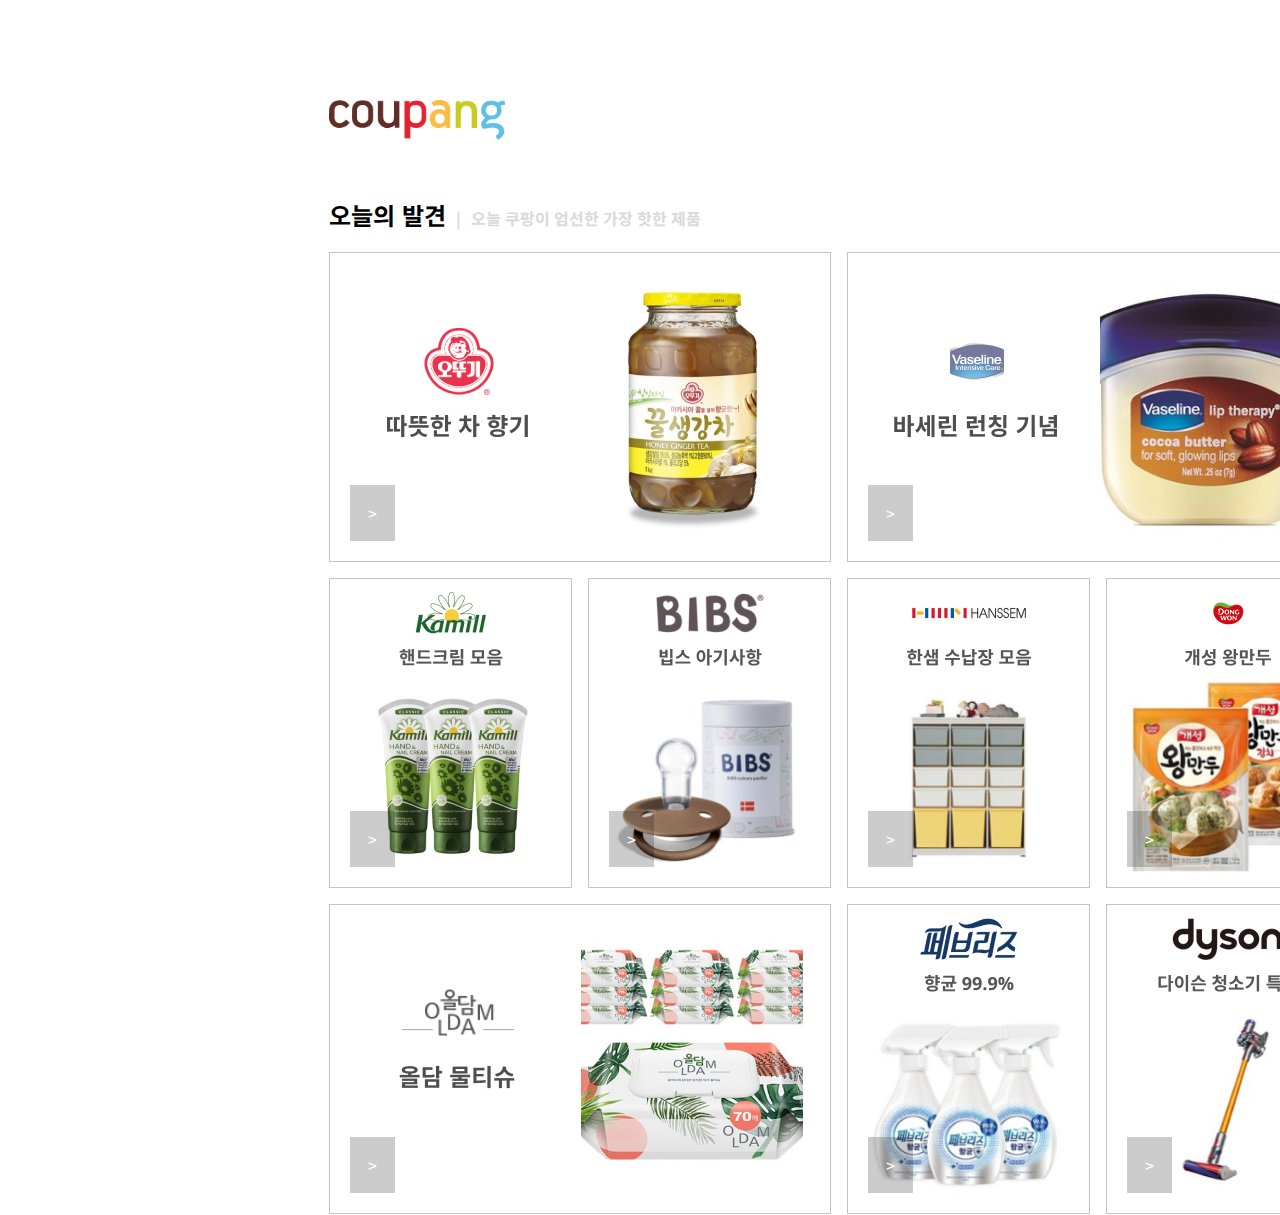
<file: mission-01/Mission-01/index.html>
<!-- HTML 작성 -->
<!DOCTYPE html>
<html lang="ko">
<head>
    <meta charset="UTF-8" />
    <meta http-equiv="X-UA-Compatible" content="IE=edge" />
    <meta name="viewport" content="width=device-width, initial-scale=1.0" />
    <title>쿠팡 오늘의 발견</title>
    <link rel="icon" href="./assets/favicon/favicon.ico" />
    <link rel="preconnect" href="https://fonts.googleapis.com" />
    <link rel="preconnect" href="https://fonts.gstatic.com" crossorigin />
    <link href="https://fonts.googleapis.com/css2?family=Noto+Sans+KR:wght@100;300;400;500;700;900&display=swap"
        rel="stylesheet" />
    <link rel="stylesheet" href="./stylesheets/main.css" />
</head>
<body>
    <header>
        <h1>
            <a href="https://www.coupang.com/"><img src="./assets/logo/logo.png" alt="쿠팡으로 이동" class="logo" /></a>
        </h1>
    </header>
    <div class="container">
        <section class="top">
            <h2>오늘의 발견<span aria-hidden="true" class="middleBar">|</span><span>오늘 쿠팡이 엄선한 가장 핫한 제품</span></h2>
            <a id="leftContent" class="content" href="/">
                <img src="./assets/discovery/honeytea.jpg" alt="꿀 생강차" class="headerContentImg" />
            </a>
            <a id="rightContent" class="content" href="/">
                <img src="./assets/discovery/vaseline.jpg" alt="바세린" class="headerContentImg" />
            </a>
        </section>
        <section class="middle">
            <a class="content middleContent" href="/">
                <img src="./assets/discovery/handcream.jpg" alt="핸드크림" class="headerContentImg" />
            </a>
            <a class="content middleContent" href="/">
                <img src="./assets/discovery/bibs.jpg" alt="빕스 아기사항" class="headerContentImg" />
            </a>
            <a class="content middleContent" href="/">
                <img src="./assets/discovery/hanssem.jpg" alt="한샘 수납장" class="headerContentImg" />
            </a>
            <a href="/" class="content middleContent">
                <img src="./assets/discovery/dumpling.jpg" alt="개성 왕만두" class="headerContentImg" />
            </a>
        </section>
        <section class="bottom">
            <a href="/" class="bottomContentLeft content">
                <img src="./assets/discovery/wettissue.jpg" alt="올담 물티슈" class="headerContentImg" />
            </a>
            <a class="content bottomContent" href="/">
                <img src="./assets/discovery/febreze.jpg" alt="페브리즈" class="headerContentImg" />
            </a>
            <a class="content bottomContent contentLink" href="/">
                <img src="./assets/discovery/dyson.jpg" alt="다이슨 청소기" class="headerContentImg" />
            </a>
        </section>
    </div>
</body>
</html>
</file>
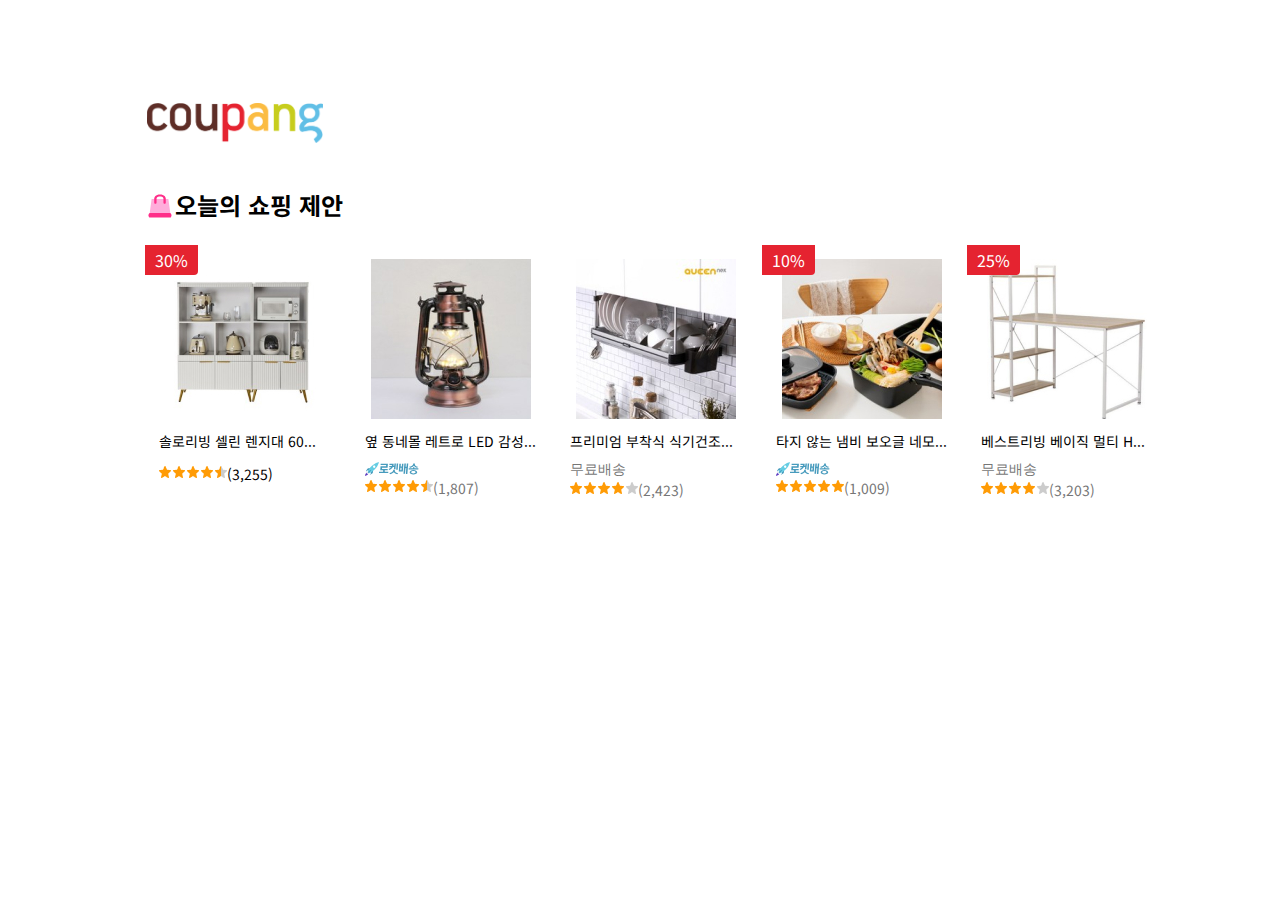
<file: mission-02/Mission-02/index.html>
<!DOCTYPE html>
<html lang="ko-KR">
<head>
  <meta charset="UTF-8" />
  <meta http-equiv="X-UA-Compatible" content="IE=edge" />
  <meta name="viewport" content="width=device-width, initial-scale=1.0" />
  <title>오늘의 쇼핑 제안 - 쿠팡(Coupang)</title>
  <link rel="icon" href="./assets/favicon/favicon.png" />
  <link rel="preconnect" href="https://fonts.googleapis.com" />
  <link rel="preconnect" href="https://fonts.gstatic.com" crossorigin />
  <link href="https://fonts.googleapis.com/css2?family=Noto+Sans+KR:wght@100;300;400;500;700;900&display=swap"
    rel="stylesheet" />
  <link rel="stylesheet" href="./stylesheets/main.css" />
</head>
<body>
  <a href="https://www.coupang.com/">
    <h1 class="logoLinkBox">
      <picture>
        <img src="./assets/logo/logo.webp" alt="로고" class="TitleLogo">
      </picture>
    </h1>
  </a>
  <div class="container">
    <section class="todayShoppingTitleSection">
      <div class="todayShoppingTitleLogo"></div>
      <h2 class="todayShoppingTitle">오늘의 쇼핑 제안</h2>
    </section>
    <section class="todayShoppingSection">
      <a href="/" class="itemBox">
        <div class="discountBox">30%</div>
        <img src="./assets/offer/furniture.jpg" class="itemImg" alt="솔로리빙 셀린 렌지대">
        <div class="itemInfoBox">
          <span class="itemTitle">솔로리빙 셀린 렌지대 60...</span>
          <div class="ratingBox">
            <div class="ratingCountBox">
              <div class="rating" id="rating1"></div><span class="viewCount" id="lightColor">(3,255)</span>
            </div>
          </div>
        </div>
      </a>
      <a href="/" class="itemBox">
        <img src="./assets/offer/renton.jpg" class="itemImg" alt="옆 동네몰 레트로 LED">
        <div class="itemInfoBox">
          <span class="itemTitle">옆 동네몰 레트로 LED 감성...</span>
          <div class="ratingBox">
            <img src="./assets/icon/badge-rocket.svg" alt="로켓배송">
            <div class="ratingCountBox">
              <div class="rating" id="rating2"></div><span class="viewCount">(1,807)</span>
            </div>
          </div>
        </div>
      </a>
      <a href="/" class="itemBox">
        <img src="./assets/offer/drying-rack.jpg" class="itemImg" alt="프리미엄 부착식 신기건조대">
        <div class="itemInfoBox">
          <span class="itemTitle">프리미엄 부착식 식기건조...</span>
          <div class="ratingBox">
            <span class="freeMent">무료배송</span>
            <div class="ratingCountBox">
              <div class="rating" id="rating3"></div><span class="viewCount">(2,423)</span>
            </div>
          </div>
        </div>
      </a>
      <a href="/" class="itemBox">
        <div class="discountBox">10%</div>
        <img src="./assets/offer/boohgle.jpg" class="itemImg" alt="타지 않는 냄비 보오글">
        <div class="itemInfoBox">
          <span class="itemTitle">타지 않는 냄비 보오글 네모...</span>
          <div class="ratingBox">
            <img src="./assets/icon/badge-rocket.svg" alt="로켓배송">
            <div class="ratingCountBox">
              <div class="rating" id="rating4"></div><span class="viewCount">(1,009)</span>
            </div>
          </div>
        </div>
      </a>
      <a href="/" class="itemBox">
        <div class="discountBox">25%</div>
        <img src="./assets/offer/deskset.jpg" class="itemImg" alt="베스트리빙 베이직 멀티">
        <div class="itemInfoBox">
          <span class="itemTitle">베스트리빙 베이직 멀티 H...</span>
          <div class="ratingBox">
            <span class="freeMent">무료배송</span>
            <div class="ratingCountBox">
              <div class="rating" id="rating5"></div><span class="viewCount">(3,203)</span>
            </div>
          </div>
        </div>
      </a>
    </section>
  </div>
</body>
</html>
</file>
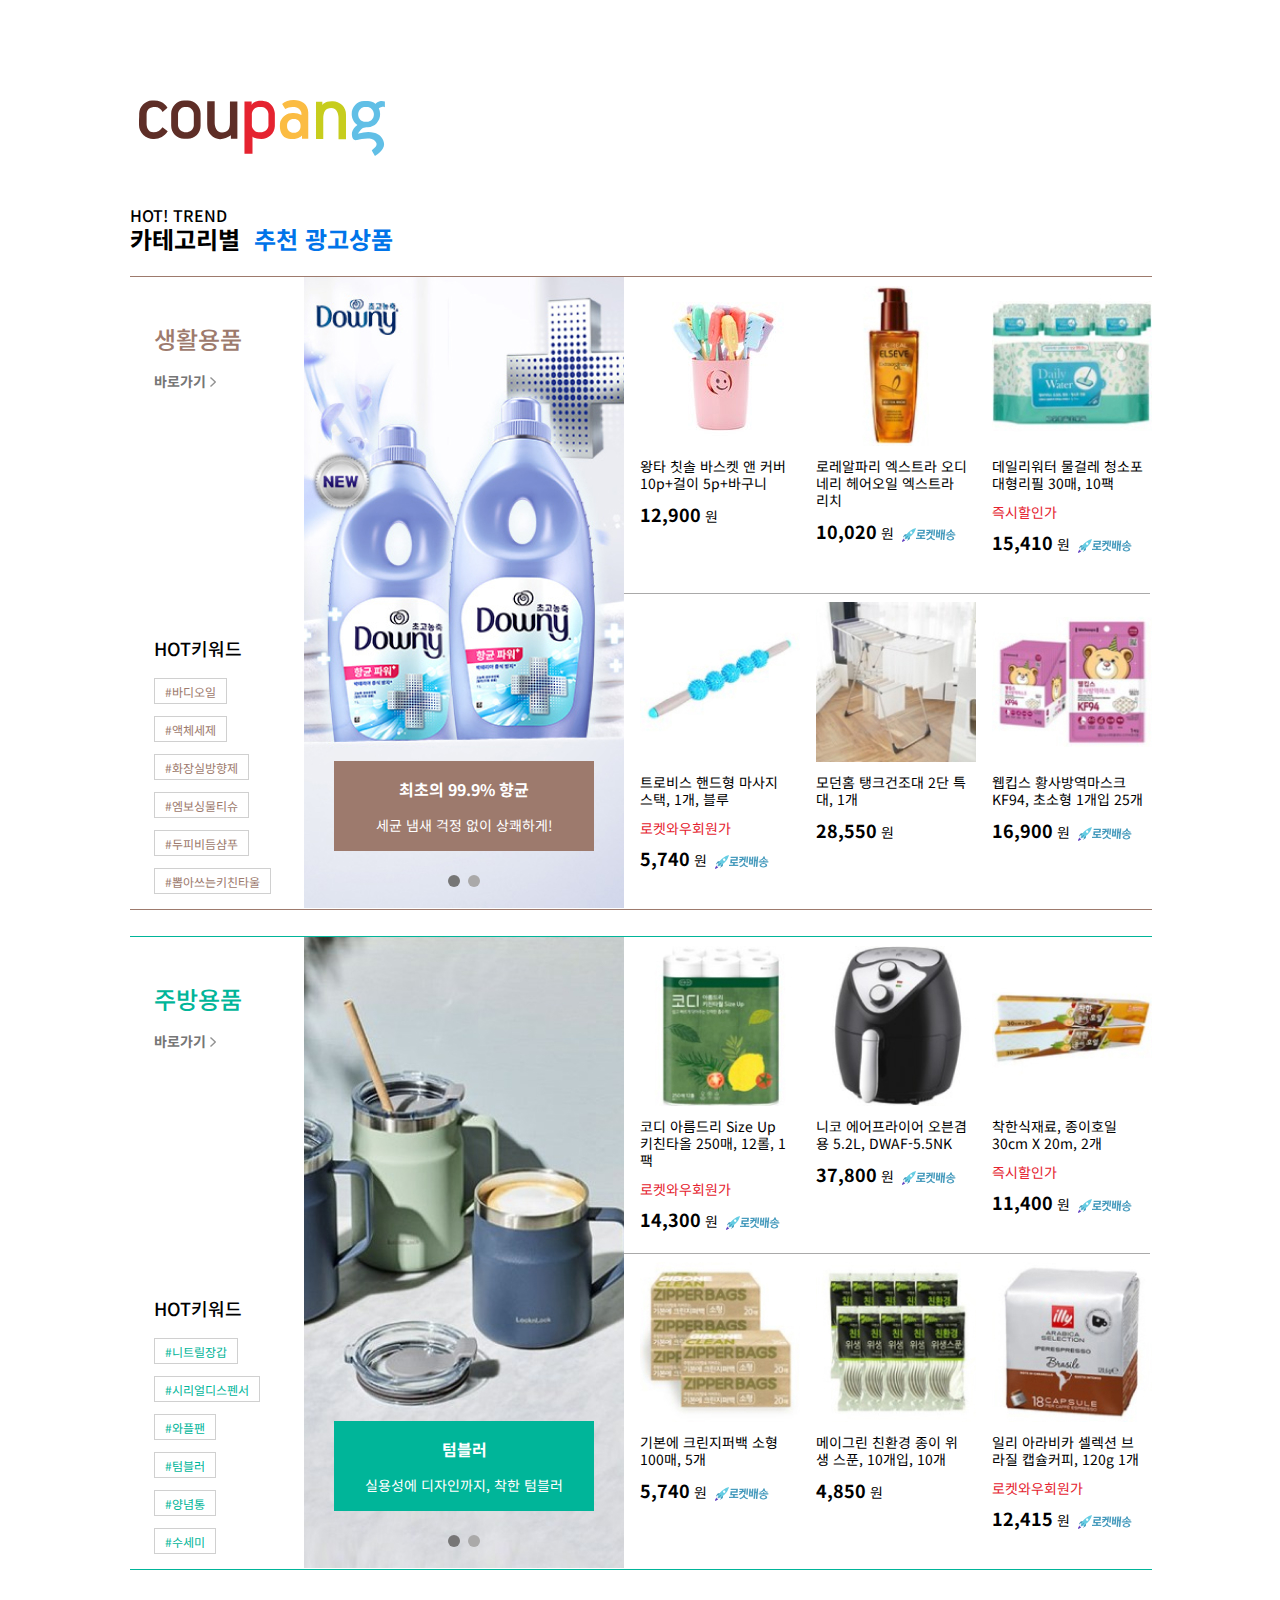
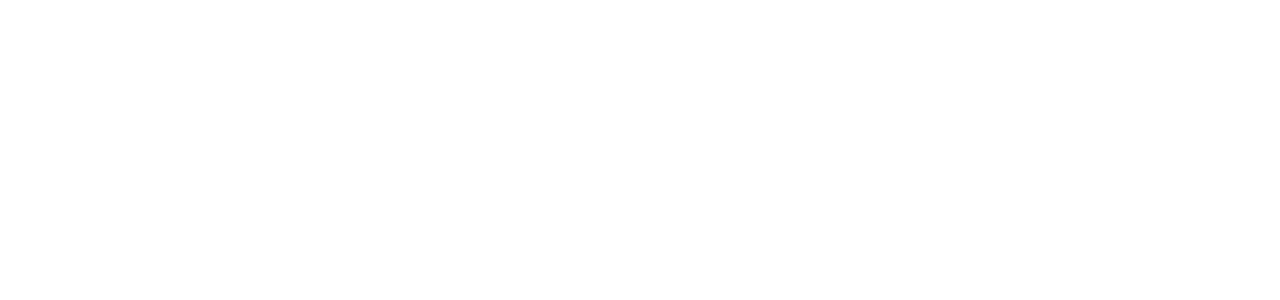
<file: mission-03/Mission-03/index.html>
<!DOCTYPE html>
<html lang="ko-KR">
<head>
  <meta charset="UTF-8" />
  <meta http-equiv="X-UA-Compatible" content="IE=edge" />
  <meta name="viewport" content="width=device-width, initial-scale=1.0" />
  <title>카테고리별 추천 광고상품 - 쿠팡(Coupang)</title>
  <link rel="icon" href="./assets/favicon/favicon.png" />
  <link rel="preconnect" href="https://fonts.googleapis.com" />
  <link rel="preconnect" href="https://fonts.gstatic.com" crossorigin />
  <link href="https://fonts.googleapis.com/css2?family=Noto+Sans+KR:wght@100;300;400;500;700;900&display=swap"
    rel="stylesheet" />
  <link rel="stylesheet" href="./stylesheets/main.css" />
</head>
<body>
  <header>
    <svg width="246px" height="56px">
      <a href="https://www.coupang.com/">
        <image href="./assets/logo/logo.svg" alt="쿠팡 로고" class="TitleLogo" />
      </a>
    </svg>
  </header>
  <section class="contentWraper">
    <section class="title">
      <span>HOT! TREND</span><br>
      <h2>카테고리별</h2>
      <h2 class="titleBold">추천 광고상품</h2>
    </section>
    <section class="contentBox" id="contentBoxTop">
      <div class="leftBox">
        <div class="categoriBox">
          <article>생활용품</article><br>
          <a href="/" class="goLink">바로가기</a>
        </div>
        <div class="hotKeywordBox">
          <span>HOT키워드</span>
          <div class="brownHashTagBox">
            <a href="/">#바디오일</a>
            <a href="/">#액체세제</a>
            <a href="/">#화장실방향제</a>
            <a href="/">#엠보싱물티슈</a>
            <a href="/">#두피비듬샴푸</a>
            <a href="/">#뽑아쓰는키친타울</a>
          </div>
        </div>
      </div>
      <div class="middleBox">
        <img src="./assets/slides/houseware-downy.jpg" alt="다우니" aria-label="캐러셀(Carousel) UI">
        <div class="slideBox">
          <div class="slideBoxInfo">
            <span>최초의 99.9% 향균</span><br>
            <span>세균 냄새 걱정 없이 상쾌하게!</span>
          </div>
          <div class="dotBox">
            <div class="dot" id="choose"></div>
            <div class="dot"></div>
          </div>
        </div>
      </div>
      <div class="rightBox">
        <div class="rightBoxTop">
          <a href="/" class="item">
            <img class="itemImg" src="./assets/category/houseware/houseware-basket.jpg" alt="칫솔 바구니">
            <span class="itemTitle">왕타 칫솔 바스켓 앤 커버 10p+걸이 5p+바구니</span>
            <span class="itemPrice"><b>12,900</b> 원</span>
          </a>
          <a href="/" class="item">
            <img class="itemImg" src="./assets/category/houseware/houseware-hairoil.jpg"
              alt="로레알파리 엑스트라 오디네리 헤어오일 엑스트라 리치">
            <span class="itemTitle">로레알파리 엑스트라 오디네리 헤어오일 엑스트라 리치</span>
            <div class="itemPrice">
              <span class="itemPrice"><b>10,020</b> 원</span><img class="roketImg" src="./assets/icon/badge-rocket.svg"
                alt="로켓배송">
            </div>
          </a>
          <a href="/" class="item">
            <img class="itemImg" src="./assets/category/houseware/houseware-cleaningcloth.jpg"
              alt="데일리워터 물걸레 청소포 대형리필 30매, 10팩">
            <span class="itemTitle">데일리워터 물걸레 청소포 대형리필 30매, 10팩</span>
            <span class="event">즉시할인가</span>
            <div class="itemPrice">
              <span class="itemPrice"><b>15,410</b> 원</span><img class="roketImg" src="./assets/icon/badge-rocket.svg"
                alt="로켓배송">
            </div>
          </a>
        </div>
        <div class="rightBoxBottom">
          <a href="/" class="item">
            <img class="itemImg" src="./assets/category/houseware/houseware-massagestick.jpg"
              alt="트로비스 핸드형 마사지 스택, 1개, 블루">
            <span class="itemTitle">트로비스 핸드형 마사지 스택, 1개, 블루</span>
            <span class="event">로켓와우회원가</span>
            <span class="itemPrice"><b>5,740</b> 원<img class="roketImg" src="./assets/icon/badge-rocket.svg"
              alt="로켓배송"></span>
          </a>
          <a href="/" class="item">
            <img class="itemImg" src="./assets/category/houseware/houseware-dryingrack.jpg" alt="모던홈 탱크건조대 2단 특대, 1개">
            <span class="itemTitle">모던홈 탱크건조대 2단 특대, 1개</span>
            <div class="itemPrice">
              <span class="itemPrice"><b>28,550</b> 원</span>
            </div>
          </a>
          <a href="/" class="item">
            <img class="itemImg" src="./assets/category/houseware/houseware-mask.jpg"
              alt="웹킵스 황사방역마스크 KF94, 초소형 1개입 25개">
            <span class="itemTitle">웹킵스 황사방역마스크 KF94, 초소형 1개입 25개</span>
            <div class="itemPrice">
              <span class="itemPrice"><b>16,900</b> 원</span><img class="roketImg" src="./assets/icon/badge-rocket.svg"
                alt="로켓배송">
            </div>
          </a>
        </div>
      </div>
    </section>
    <section class="contentBox" id="contentBoxBottom">
      <div class="leftBox">
        <div class="categoriBox">
          <article id="colorGreen">주방용품</article><br>
          <a href="/" class="goLink">바로가기</a>
        </div>
        <div class="hotKeywordBox">
          <span>HOT키워드</span>
          <div class="brownHashTagBox">
            <a id="colorGreen" href="/">#니트릴장갑</a>
            <a id="colorGreen" href="/">#시리얼디스펜서</a>
            <a id="colorGreen" href="/">#와플팬</a>
            <a id="colorGreen" href="/">#텀블러</a>
            <a id="colorGreen" href="/">#양념통</a>
            <a id="colorGreen" href="/">#수세미</a>
          </div>
        </div>

      </div>
      <div class="middleBox">
        <img src="./assets/slides/kitchenware-tumbler.jpg" alt="텀블러" aria-label="캐러셀(Carousel) UI">
        <div class="slideBox">
          <div class="slideBoxInfo" id="BackgroudGreen">
            <span>텀블러</span><br>
            <span>실용성에 디자인까지, 착한 텀블러</span>
          </div>
          <div class="dotBox">
            <div class="dot" id="choose"></div>
            <div class="dot"></div>
          </div>
        </div>
      </div>
      <div class="rightBox">
        <div class="rightBoxTop">
          <a href="/" class="item">
            <img class="itemImg" src="./assets/category/kitchenware/kitchenware-kitchentowel.jpg"
              alt="코디 아름드리 Size Up 키친타올 250매, 12롤, 1팩">
            <span class="itemTitle">코디 아름드리 Size Up 키친타올 250매, 12롤, 1팩</span>
            <span class="event">로켓와우회원가</span>
            <div class="itemPrice">
              <span class="itemPrice"><b>14,300</b> 원</span><img class="roketImg" src="./assets/icon/badge-rocket.svg"
                alt="로켓배송">
            </div>
          </a>
          <a href="/" class="item">
            <img class="itemImg" src="./assets/category/kitchenware/kitchenware-airfryer.jpg"
              alt="니코 에어프라이어 오븐겸용 5.2L, DWAF-5.5NK">
            <span class="itemTitle">니코 에어프라이어 오븐겸용 5.2L, DWAF-5.5NK</span>
            <div class="itemPrice">
              <span class="itemPrice"><b>37,800</b> 원</span><img class="roketImg" src="./assets/icon/badge-rocket.svg"
                alt="로켓배송">
            </div>
          </a>
          <a href="/" class="item">
            <img class="itemImg" src="./assets/category/kitchenware/kitchenware-paperfoil.jpg"
              alt="착한식재료, 종이호일 30cm X 20m, 2개">
            <span class="itemTitle">착한식재료, 종이호일 30cm X 20m, 2개</span>
            <span class="event">즉시할인가</span>
            <div class="itemPrice">
              <span class="itemPrice"><b>11,400</b> 원</span><img class="roketImg" src="./assets/icon/badge-rocket.svg"
                alt="로켓배송">
            </div>
          </a>
        </div>
        <div class="rightBoxBottom">
          <a href="/" class="item">
            <img class="itemImg" src="./assets/category/kitchenware/kitchenware-zipperbag.jpg"
              alt="기본에 크린지퍼백 소형 100매, 5개">
            <span class="itemTitle">기본에 크린지퍼백 소형 100매, 5개</span>
            <span class="itemPrice"><b>5,740</b> 원<img class="roketImg" src="./assets/icon/badge-rocket.svg"
              alt="로켓배송"></span>
          </a>
          <a href="/" class="item">
            <img class="itemImg" src="./assets/category/kitchenware/kitchenware-paperspoon.jpg"
              alt="메이그린 친환경 종이 위생 스푼, 10개입, 10개">
            <span class="itemTitle">메이그린 친환경 종이 위생 스푼, 10개입, 10개</span>
            <div class="itemPrice">
              <span class="itemPrice"><b>4,850</b> 원</span>
            </div>
          </a>
          <a href="/" class="item">
            <img class="itemImg" src="./assets/category/kitchenware/kitchenware-illycoffee.jpg"
              alt="일리 아라비카 셀렉션 브라질 캡슐커피, 120g 1개">
            <span class="itemTitle">일리 아라비카 셀렉션 브라질 캡슐커피, 120g 1개</span>
            <span class="event">로켓와우회원가</span>
            <div class="itemPrice">
              <span class="itemPrice"><b>12,415</b> 원</span><img class="roketImg" src="./assets/icon/badge-rocket.svg"
                alt="로켓배송">
            </div>
          </a>
        </div>
      </div>
    </section>
  </section>
</body>
</html>
</file>
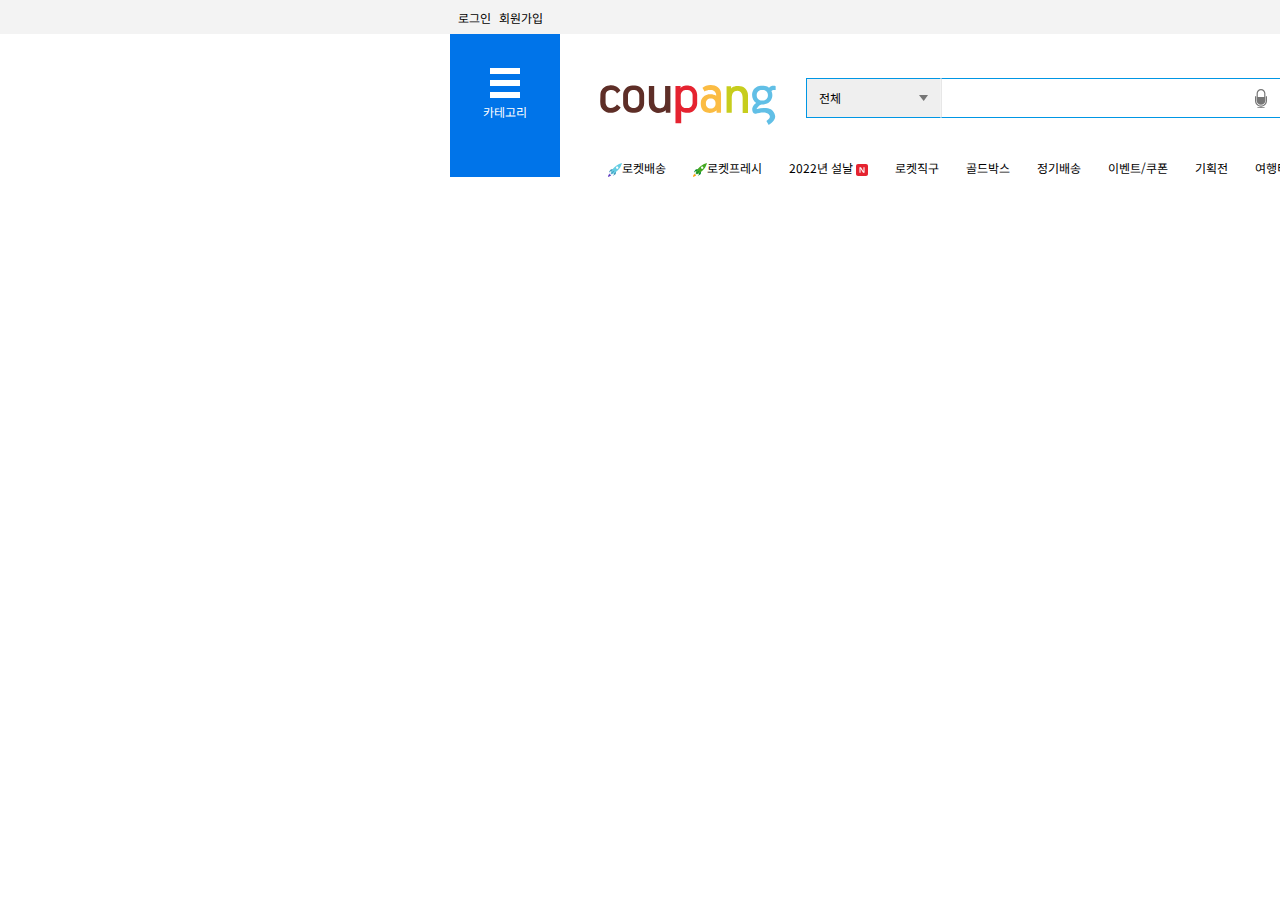
<file: mission-04/Mission-04/index.html>
<!DOCTYPE html>
<html lang="ko-KR">
<head>
  <meta charset="UTF-8" />
  <meta http-equiv="X-UA-Compatible" content="IE=edge" />
  <meta name="viewport" content="width=device-width, initial-scale=1.0" />
  <title>헤더 - 쿠팡(Coupang)</title>
  <link rel="icon" href="./assets/favicon/favicon.png" />
  <link rel="preconnect" href="https://fonts.googleapis.com" />
  <link rel="preconnect" href="https://fonts.gstatic.com" crossorigin />
  <link href="https://fonts.googleapis.com/css2?family=Noto+Sans+KR:wght@100;300;400;500;700;900&display=swap"
    rel="stylesheet" />
  <link rel="stylesheet" href="./stylesheets/main.css" />
  <script src="./js/main.js" defer></script>
</head>
<body>
  <div class="container">
    <section class="loginBar">
      <ul>
        <li><a href="/">로그인</a></li>
        <li><a href="/">회원가입</a></li>
        <li><a href="/">고객센터</a></li>
        <li><a href="/">쿠팡플레이</a></li>
        <li><a href="/">제휴마케팅 </a></li>
      </ul>
    </section>
    <section class="contentWraper">
      <div class="contentBox">
        <button class="button--category">
          <span>카테고리</span>
        </button>
        <h1 class="logo">
          <a href="https://www.coupang.com/">
            <img src="./assets/logo/logo.svg" alt="Coupang">
          </a>
        </h1>
        <form class="Search">
          <select name="/" id="/">
            <option value="전체">전체</option>
            <input type="search">
            <button class="micBtn"></button>
            <button class="searchBtn"></button>
          </select>
        </form>
        <div class="myCoupang">
          <button>
            마이쿠팡
          </button>
        </div>
        <div class="cart">
          <button>
            장바구니 <span>0</span>
          </button>
        </div>
        <div class="linkBox">
          <a href="/"><img src="./assets/icon/icon-rocket.svg" alt="로켓 배송">로켓배송</a>
          <a href="/"><img src="./assets/icon/icon-fresh.svg" alt="로켓프레시">로켓프레시</a>
          <a href="/">2022년 설날 <img src="./assets/icon/new.svg" alt="new"></a>
          <a href="/">로켓직구</a>
          <a href="/">골드박스</a>
          <a href="/">정기배송</a>
          <a href="/">이벤트/쿠폰</a>
          <a href="/">기획전</a>
          <a href="/">여행티켓</a>
        </div>
      </div>
    </section>
  </div>
</body>
</html>
</file>
<file: mission-01/Mission-01/stylesheets/main.css>
/* 공통 스타일 */
@import url("./common/theme.css");
@import url("./common/base.css");

/* 페이지별 스타일 */
@import url("./pages/discovery.css");
</file>
<file: mission-02/Mission-02/stylesheets/main.css>
/* Color, Typography */
@import url("./theme.css");

/* Reset, Base */
@import url("./init/normalize.css");
@import url("./init/base.css");

/* Hidden Content, Easings */
@import url("./common/a11y.css");
@import url("./common/easings.css");

/* Pages */
@import url("./pages/offer.css");
</file>
<file: mission-03/Mission-03/stylesheets/main.css>
@import url("./theme.css");

@import url("./init/normalize.css");
@import url("./init/base.css");

@import url("./common/a11y.css");
@import url("./common/easings.css");

@import url("./pages/category.css");
</file>
<file: mission-04/Mission-04/stylesheets/main.css>
@import url("./theme.css");

@import url("./init/normalize.css");
@import url("./init/base.css");

@import url("./common/a11y.css");
@import url("./common/easings.css");

@import url("./pages/header.css");
</file>
